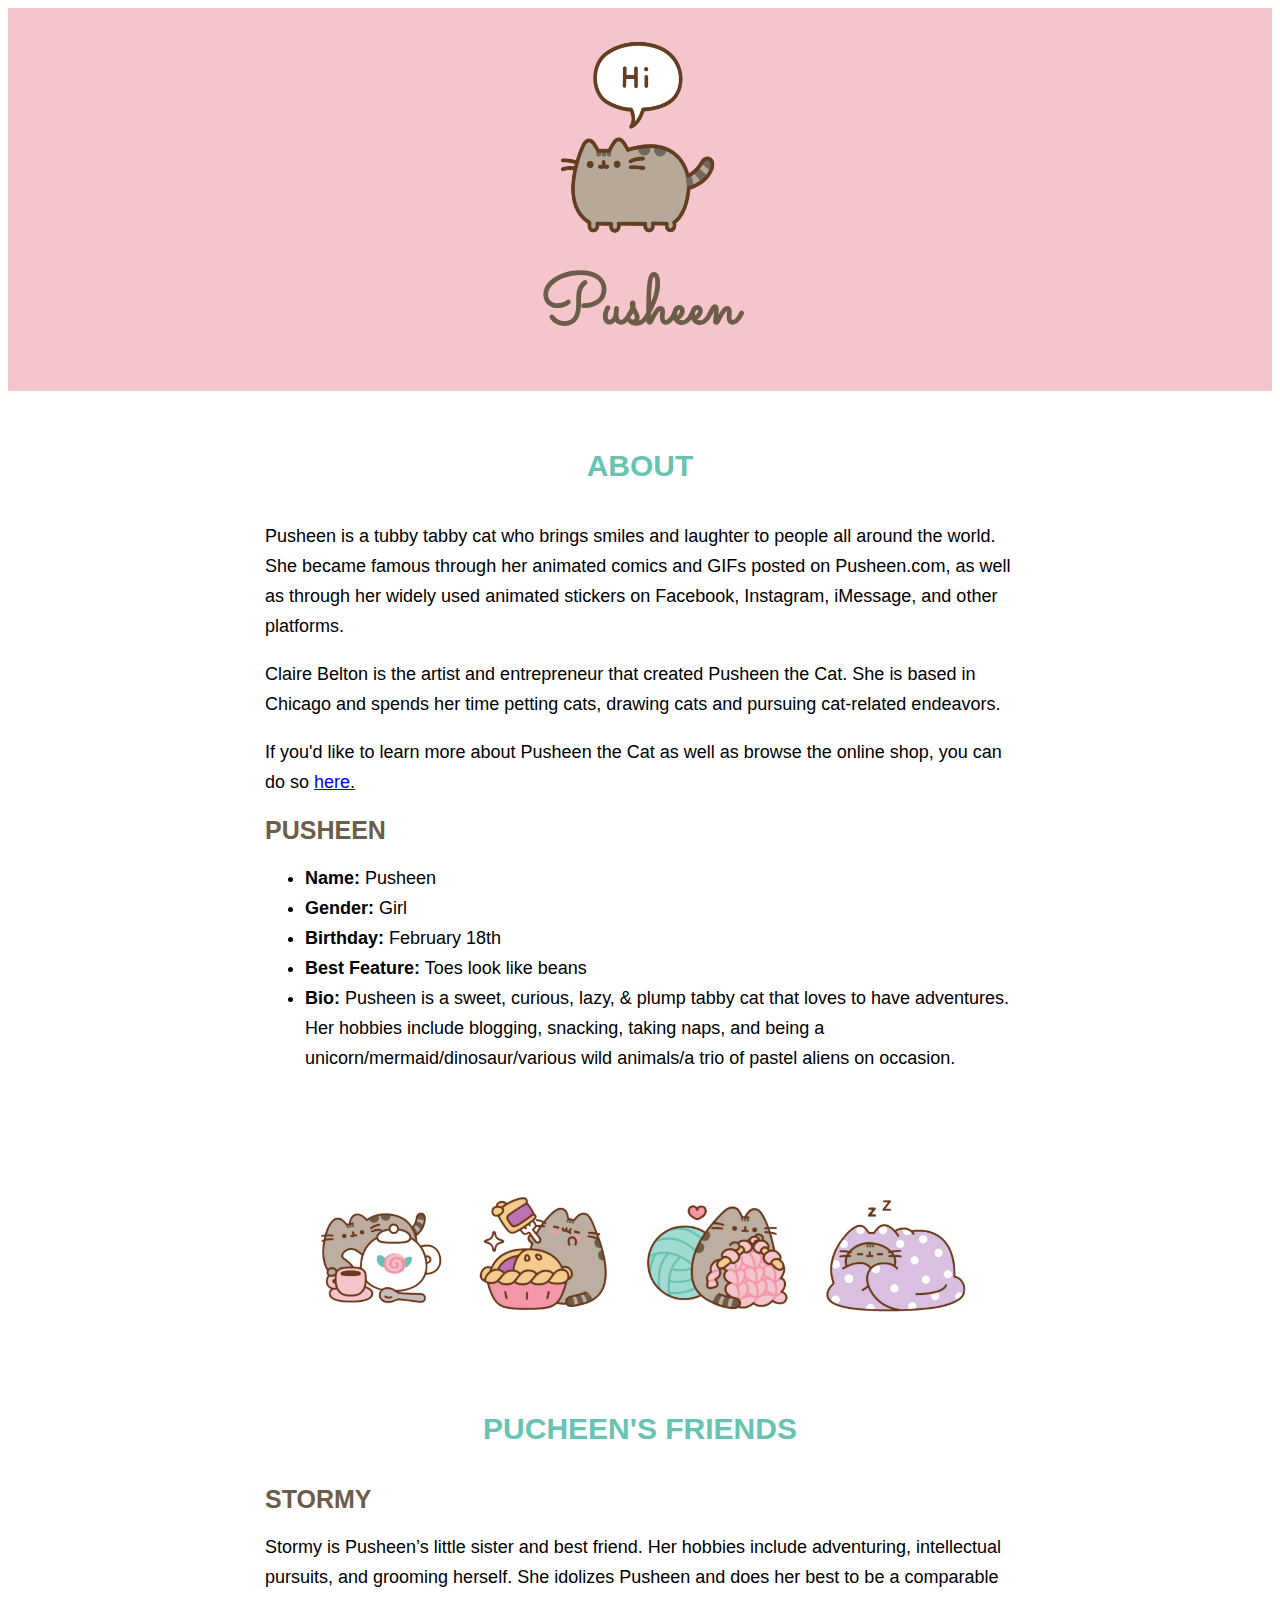
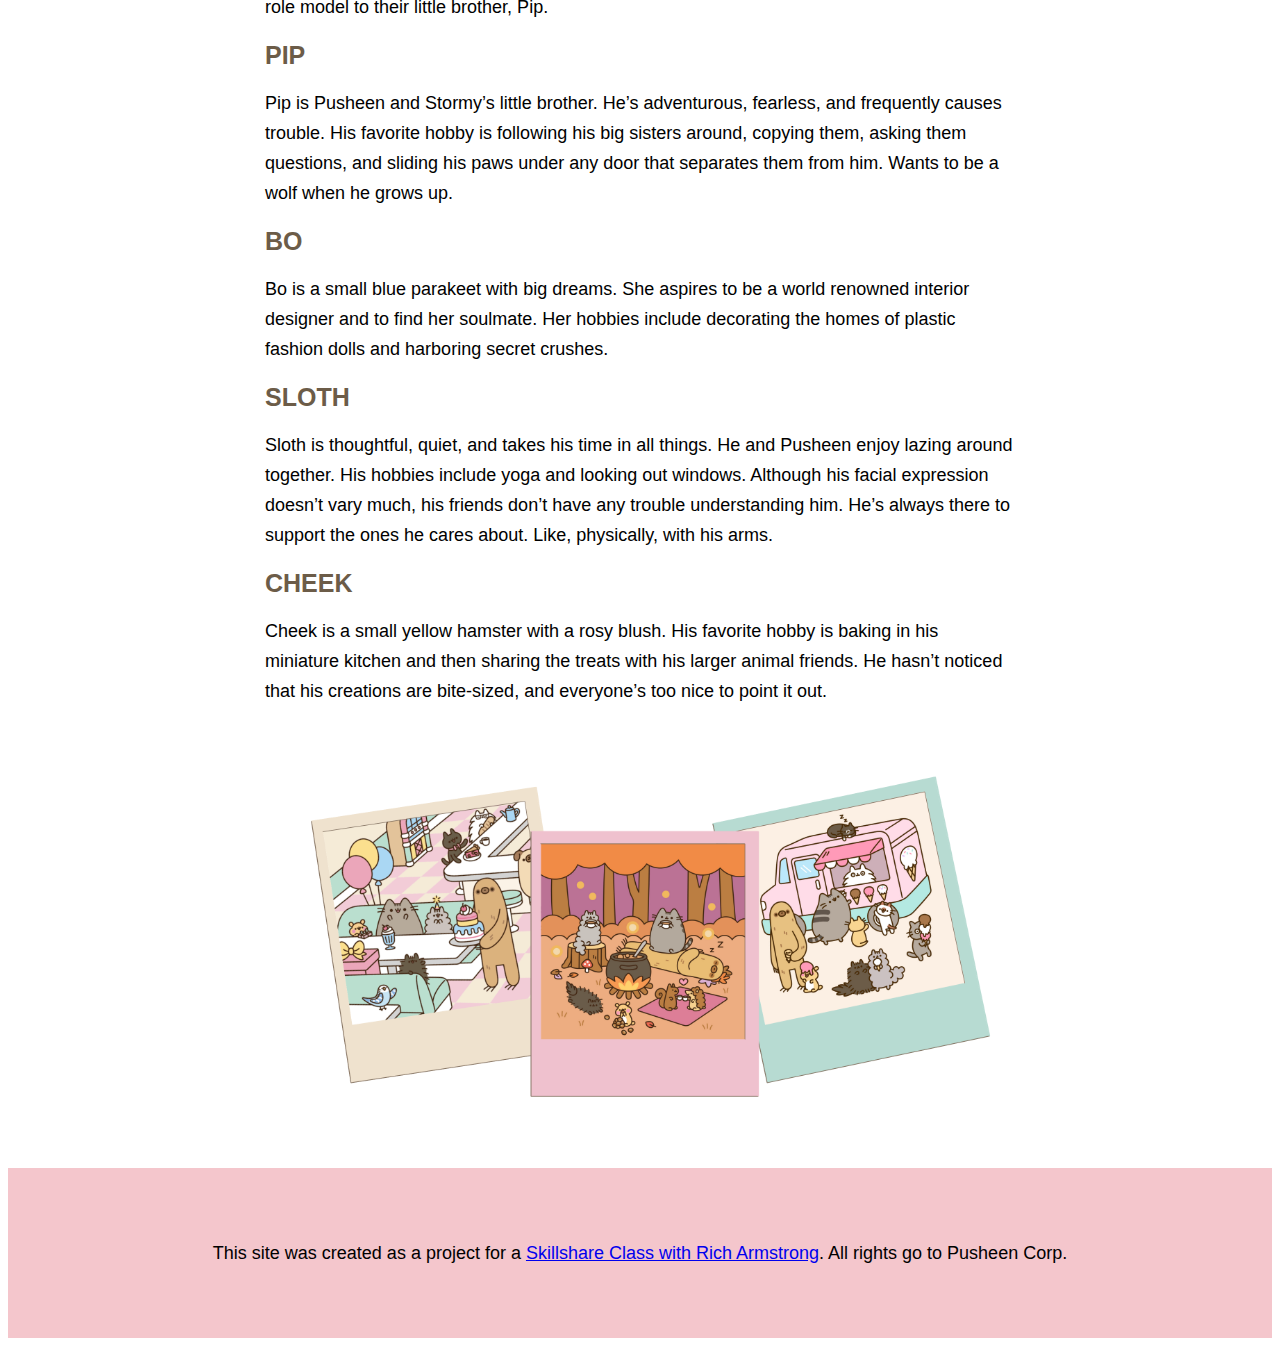
<file: index.html>
<!DOCTYPE html>
<html>
<head>
	<meta charset="utf-8">
	<meta name="viewport" content="width=device-width, initial-scale=1">
	<title>Pusheen The Cat</title>
	<link rel="icon" href="img/pusheen-favicon.png"/>
	<link rel="preconnect" href="https://fonts.googleapis.com">
	<link rel="preconnect" href="https://fonts.gstatic.com" crossorigin>
	<link href="https://fonts.googleapis.com/css2?family=Sacramento&display=swap" rel="stylesheet">
	<link rel="stylesheet" type="text/css" href="css/pusheen.css">
</head>
<body>
	<!-- header element -->
	<header>
		<img src="img/pusheen-hi.png">
		<h1>Pusheen</h1>
	</header>

	<!-- main element -->
	<main>

	<!-- profile -->
	<h2>About</h2>
	<p>Pusheen is a tubby tabby cat who brings smiles and laughter to people all around the world. She became famous through her animated comics and GIFs posted on Pusheen.com, as well as through her widely used animated stickers on Facebook, Instagram, iMessage, and other platforms.</p> 
	<p>Claire Belton is the artist and entrepreneur that created Pusheen the Cat. She is based in Chicago and spends her time petting cats, drawing cats and pursuing cat-related endeavors.</p>
	<p>If you'd like to learn more about Pusheen the Cat as well as browse the online shop, you can do so <a href="https://pusheen.com/"> here.</a></p>
	<h3>Pusheen</h3>
	<ul>
	<li><b>Name:</b> Pusheen</li>
	<li><b>Gender:</b> Girl</li>
	<li><b>Birthday:</b> February 18th</li>
	<li><b>Best Feature:</b> Toes look like beans</li>
	<li><b>Bio:</b> Pusheen is a sweet, curious, lazy, & plump tabby cat that loves to have adventures. Her hobbies include blogging, snacking, taking naps, and being a unicorn/mermaid/dinosaur/various wild animals/a trio of pastel aliens on occasion.</li>
	</ul>
	<img src="img/pusheen-hobbies.png">
	<!-- friends -->
	<h2>Pucheen's Friends</h2>
	<h3>Stormy</h3>
	<p>Stormy is Pusheen’s little sister and best friend. Her hobbies include adventuring, intellectual pursuits, and grooming herself. She idolizes Pusheen and does her best to be a comparable role model to their little brother, Pip.</p>
	<h3>Pip</h3>
	<p>Pip is Pusheen and Stormy’s little brother. He’s adventurous, fearless, and frequently causes trouble. His favorite hobby is following his big sisters around, copying them, asking them questions, and sliding his paws under any door that separates them from him. Wants to be a wolf when he grows up.</p>
	<h3>Bo</h3>
	<p>Bo is a small blue parakeet with big dreams. She aspires to be a world renowned interior designer and to find her soulmate. Her hobbies include decorating the homes of plastic fashion dolls and harboring secret crushes.</p>
	<h3>Sloth</h3>
	<p>Sloth is thoughtful, quiet, and takes his time in all things. He and Pusheen enjoy lazing around together. His hobbies include yoga and looking out windows. Although his facial expression doesn’t vary much, his friends don’t have any trouble understanding him. He’s always there to support the ones he cares about. Like, physically, with his arms.</p>
	<h3>Cheek</h3>
	<p>Cheek is a small yellow hamster with a rosy blush. His favorite hobby is baking in his miniature kitchen and then sharing the treats with his larger animal friends. He hasn’t noticed that his creations are bite-sized, and everyone’s too nice to point it out.</p>
	<img src="img/pusheen-friends.png"> <br>
	</main>
<footer>
	<p>This site was created as a project for a <a href="https://www.skillshare.com/en/user/taptapkaboom"> Skillshare Class with Rich Armstrong</a>. All rights go to Pusheen Corp.</p>
</footer>
</body>
</html>
</file>
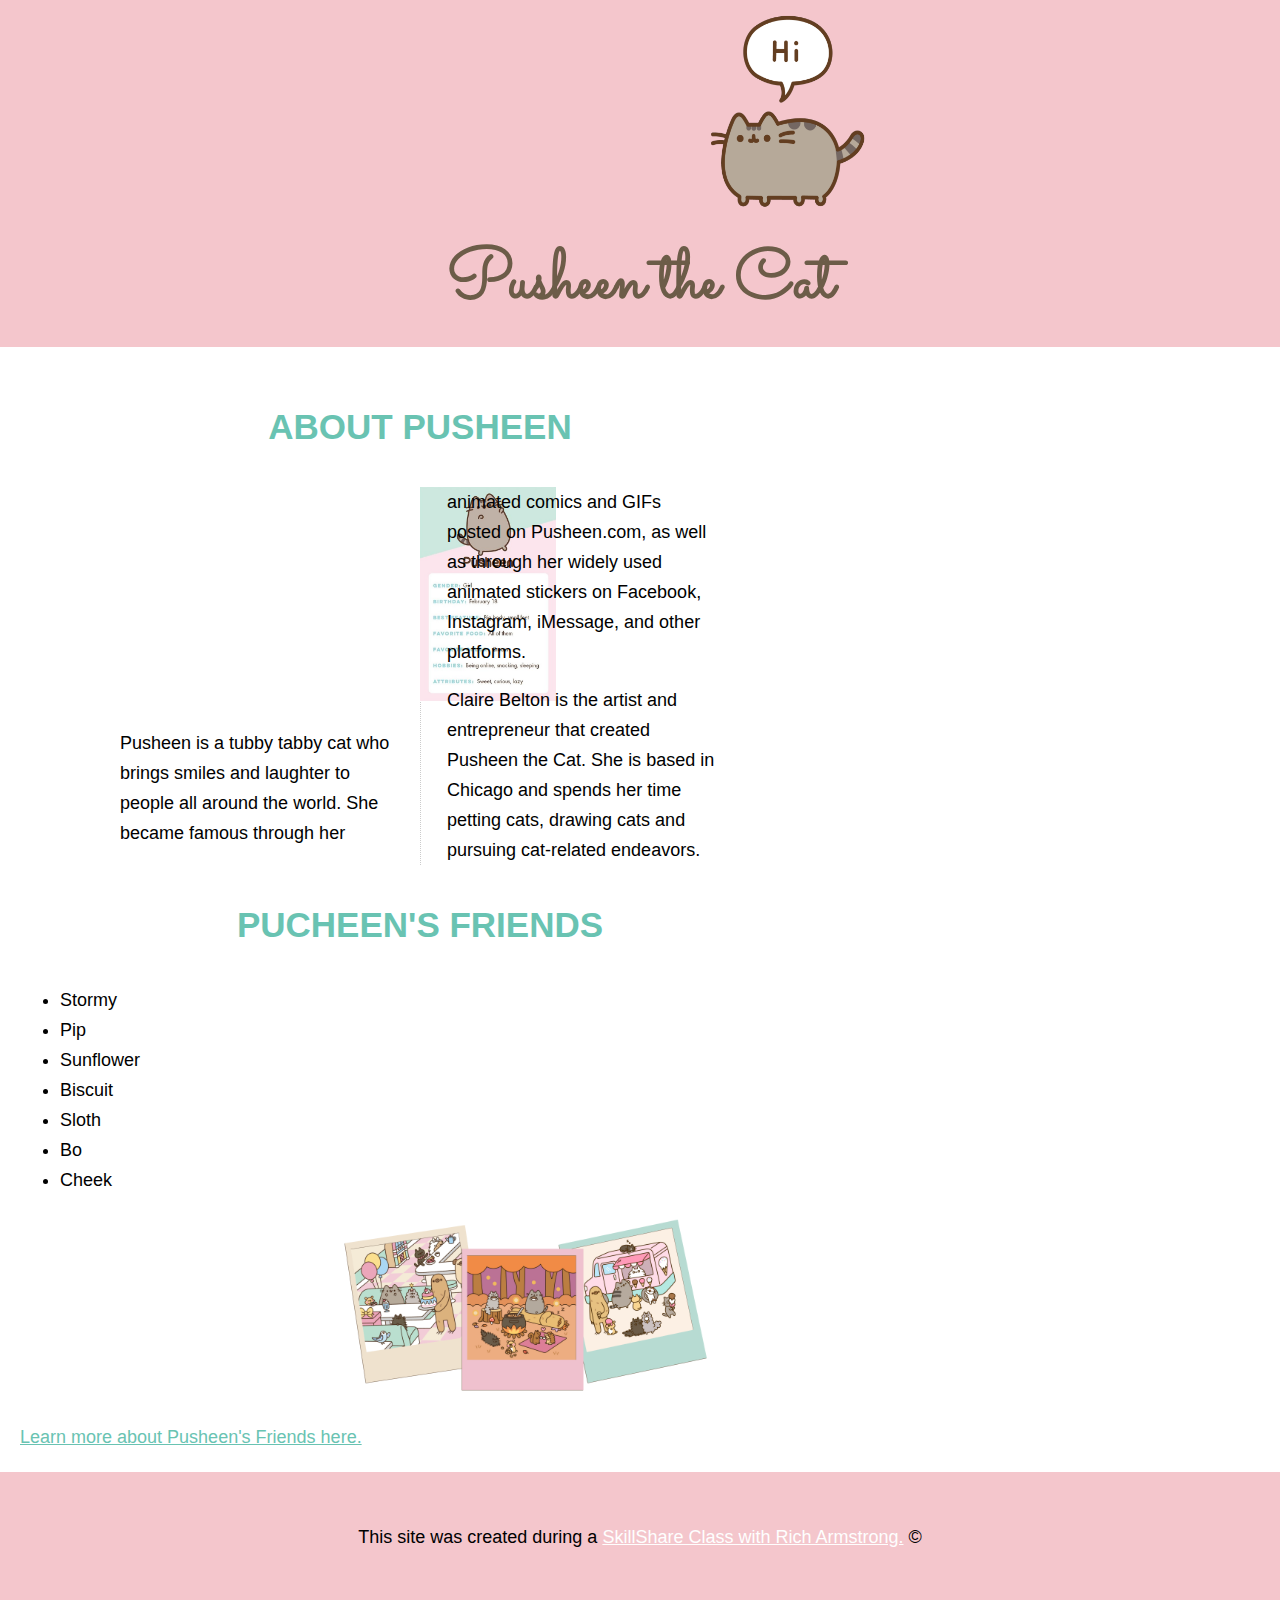
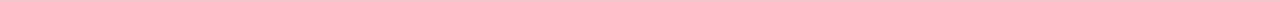
<file: columns.html>
<!DOCTYPE html>
<html>
<head>
	<meta charset="utf-8">
	<meta name="viewport" content="width=device-width, initial-scale=1">
	<title>Pusheen The Cat</title>
		<link rel="icon" href="img/pusheen-favicon.png"/>
	<link rel="preconnect" href="https://fonts.googleapis.com">
	<link rel="preconnect" href="https://fonts.gstatic.com" crossorigin>
	<link href="https://fonts.googleapis.com/css2?family=Sacramento&display=swap" rel="stylesheet">
	<link rel="stylesheet" type="text/css" href="css/columns.css">
<body>
</head>
	<header>
		<img src="img/pusheen-hi.png">
		<h1>Pusheen the Cat</h1>
	</header>
<main>
<h2>About Pusheen</h2>
<div class="columns">
	<img src="img/pusheen-about.jpg">
 	<p>Pusheen is a tubby tabby cat who brings smiles and laughter to people all around the world. She became famous through her animated comics and GIFs posted on Pusheen.com, as well as through her widely used animated stickers on Facebook, Instagram, iMessage, and other platforms.</p> 
 	<p>Claire Belton is the artist and entrepreneur that created Pusheen the Cat. She is based in Chicago and spends her time petting cats, drawing cats and pursuing cat-related endeavors.</p>
</div>
<h2>Pucheen's Friends</h2>
<ul>
	<li>Stormy</li>
	<li>Pip</li>
	<li>Sunflower</li>
	<li>Biscuit</li>
	<li>Sloth</li>
	<li>Bo</li>
	<li>Cheek </li>
</ul>
<img src="img/pusheen-friends.png"> <br>
<a target="_blank" href="https://pusheen.com/characters">Learn more about Pusheen's Friends here.</a>
</body>
</main>
<!-- Footer Element -->
<footer> This site was created during a <a target="_blank" href="https://www.skillshare.com/en/user/taptapkaboom"> SkillShare Class with Rich Armstrong.</a> &copy;</footer>
</body>
</html>
</file>
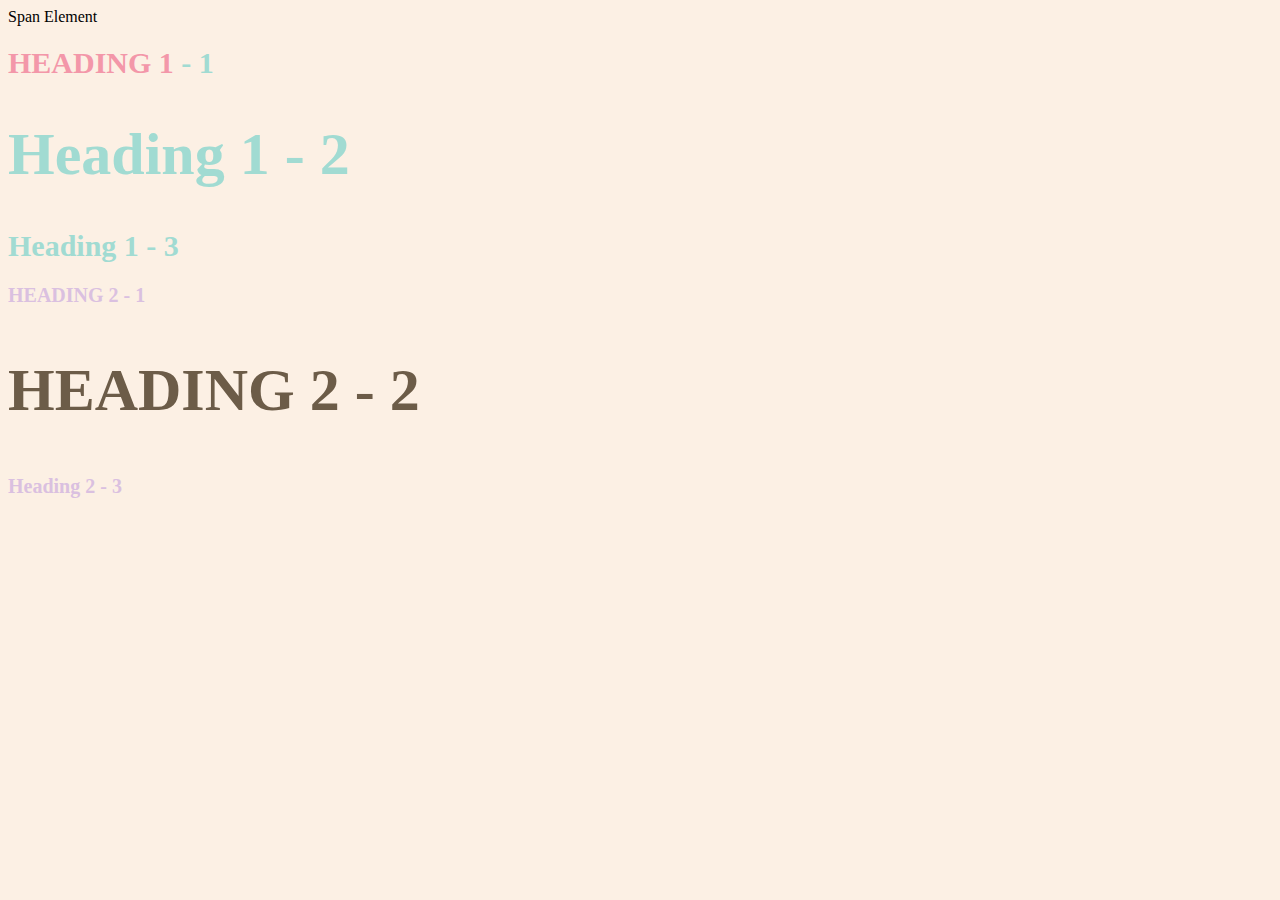
<file: style-test.html>
<!DOCTYPE html>
<html>
<head>
	<meta charset="utf-8">
	<meta name="viewport" content="width=device-width, initial-scale=1">
	<title>Style test</title>
	<link rel="stylesheet" type="text/css" href="css/test.css">
</head>
<body>
	<span>Span Element</span>
	<h1 class="uppercase"><span>Heading 1</span> - 1</h1>
	<h1 class="big">Heading 1 - 2</h1>
	<h1>Heading 1 - 3</h1>
	<h2 class="uppercase">Heading 2 - 1</h2>
	<h2 class="big uppercase">Heading 2 - 2</h2>
	<h2>Heading 2 - 3</h2>

</body>
</html>
</file>
<file: css/pusheen.css>
body{
	font-family: Roboto, Helvetica, Arial, sans-serif;
	font-size: 18px;
	line-height: 30px;
}

/* write your comment here */

header{
	background-color: #F4C6CC;
	text-align: center;
	padding: 20px;
}

h1, h2{
	font-family: Lulo, Arial, sans-serif;

}

header h1{
	color: #6C5C48;
	font-size: 70px;
	font-family: 'Sacramento', cursive;
	text-align: center;
}

header img{
	height: 200px;
	width: 200px;
	padding-top: 10px;
}

main{
	max-width: 750px;
	margin: 0 auto;
	padding: 20px;
}

main img{
	max-width: 100%;
	margin-top: 40px;
}

h2{
	font-size: 30px;
	color: #69C3B2;
	margin: 40px 0 40px;
	text-transform: uppercase;
	text-align: center;
}

h3{
	font-size: 25px;
	color: #6C5C48;
	margin: 0;
	text-transform: uppercase;
	padding: 0;
}

footer{
	background-color: #F4C6CC;
	text-align: center;
	padding: 50px;
}

footer p{
	max-width: 900px;
	margin: 0 auto;
	padding: 20px;
}
</file>
<file: css/columns.css>
body{
	margin: 0;
	font-family: Roboto, Helvetica, Arial, sans-serif;
	font-size: 18px;
	line-height: 30px;
}

/* write your comment here */

header{
	background-color: #F4C6CC;
	text-align: center;
	padding-top: 2px;
	padding-bottom: 2px;
}

h1, h2{
	font-family: Lulo, Arial, sans-serif;

}

header h1{
	color: #6C5C48;
	font-size: 70px;
	font-family: 'Sacramento', cursive;
}

header img{
	height: 200px;
	width: 200px;
	padding-top: 10px;
}

main{
	max-width: 800px;
	padding: 20px;
}

h2{
	font-size: 35px;
	color: #69C3B2;
	margin: 45px;
	text-transform: uppercase;
	text-align: center;
}

a{
	color: #69C3B2;
}
a:hover{
	color: #6C5C48;
}

footer{
	background-color: #F4C6CC;
	text-align: center;
	padding: 50px;
}

footer p{
	margin: 0;
}

footer a{
	color: #FEFEFE;
}
footera:{
	color: #6C5C48;
}

p.caption{
	color: #BCAFA2;
	font-style: italic;
	margin-top: 100px;
	margin-bottom: 100px;
	margin-right: 150px;
	margin-left: 80px;
}

.columns {
  columns: 250px 3;
  column-rule: 1px dotted #ccc;
  column-gap: 3em;
  margin-left: 100px;
  margin-right: 100px;
}

.intro {
  column-span: all;
}

img{
	max-width: 50%;
	margin-left: 300px;
}
</file>
<file: css/test.css>
body{
	background-color: #FCF0E4;
}

h1{
	font-size: 30px;
	color: #A1DBD2;
}

h2{
	font-size: 20px;
	color: #DAC0E0;
}

.big{
	font-size: 60px;
}

.uppercase{
	text-transform: uppercase;
}
.big.uppercase{
	color: #6C5C48;
}

h1 span{
	color: #F397A9;
}
</file>
